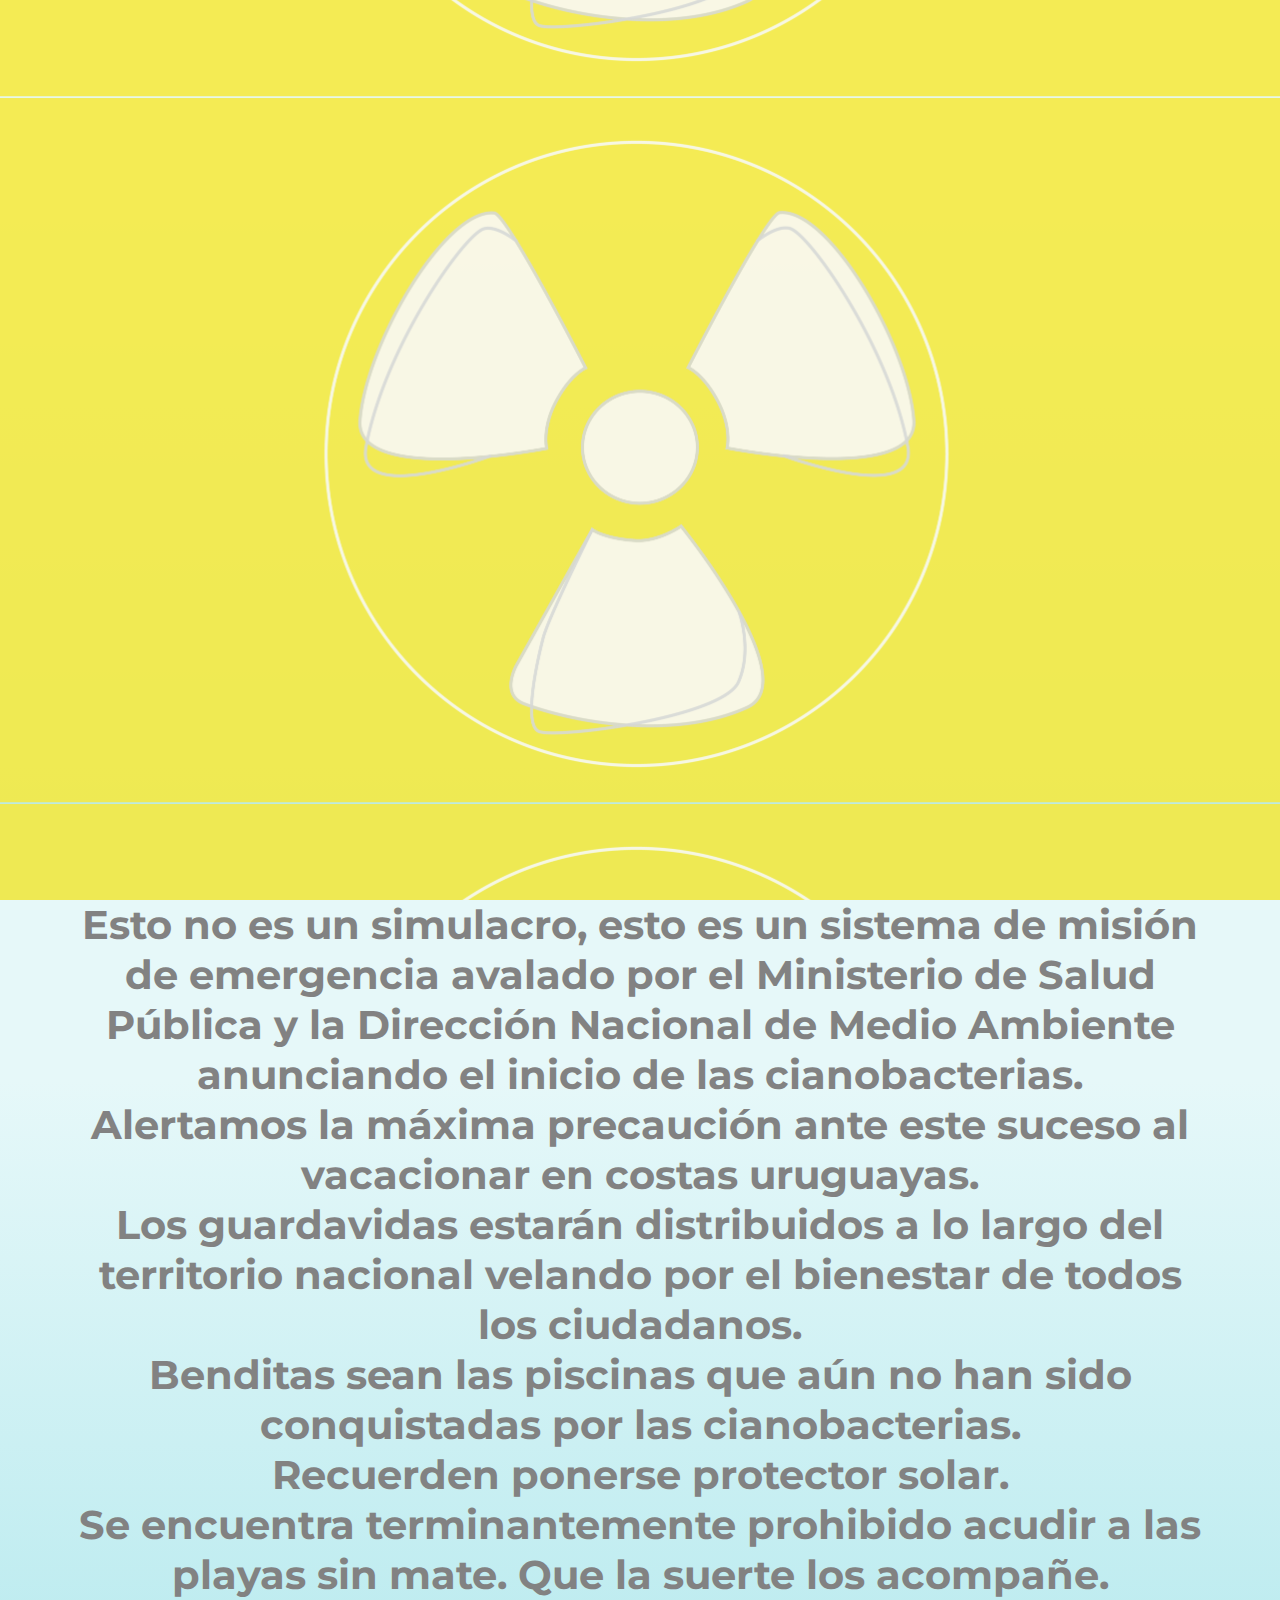
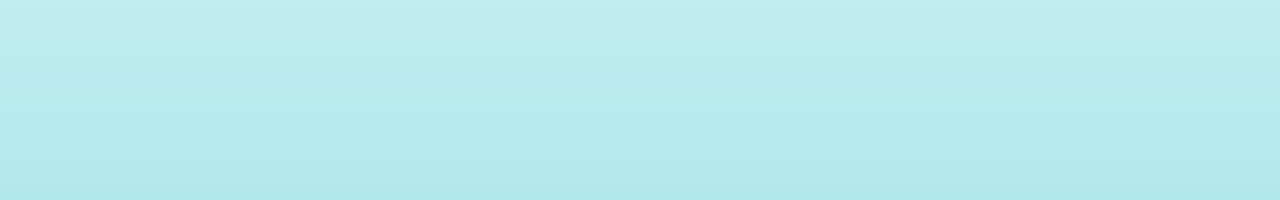
<file: index.html>
<!DOCTYPE html>
<html>
    <head>
    	<meta charset="utf-8">
        <title>Cianobacterias</title>
        <link href="https://fonts.googleapis.com/css?family=Montserrat&display=swap" rel="stylesheet">
        <link rel="stylesheet" type="text/css" href="estilo.css">
    </head>
    <body>
      <a class="block" href="comienzo.html">
        <div class="scroll-up" id="player">
          <p>Esto no es un simulacro, esto es un sistema de misión de emergencia avalado por el Ministerio de Salud Pública y la Dirección Nacional de Medio Ambiente anunciando el inicio de las cianobacterias.
            <br>
            Alertamos la máxima precaución ante este suceso al vacacionar en costas uruguayas.
            <br>
            Los guardavidas estarán distribuidos a lo largo del territorio nacional velando por el bienestar de todos los ciudadanos.
            <br>
            Benditas sean las piscinas que aún no han sido conquistadas por las cianobacterias.
            <br>
            Recuerden ponerse protector solar.
            <br>
            Se encuentra terminantemente prohibido acudir a las playas sin mate.
            Que la suerte los acompañe.
          </p>
          <audio autoplay>
            <source src="audio.ogg" type="audio/ogg">
            <source src="audio.mp3" type="audio/mpeg">
          </audio>
        </div>
      </a>
    </body>
</html>
</file>
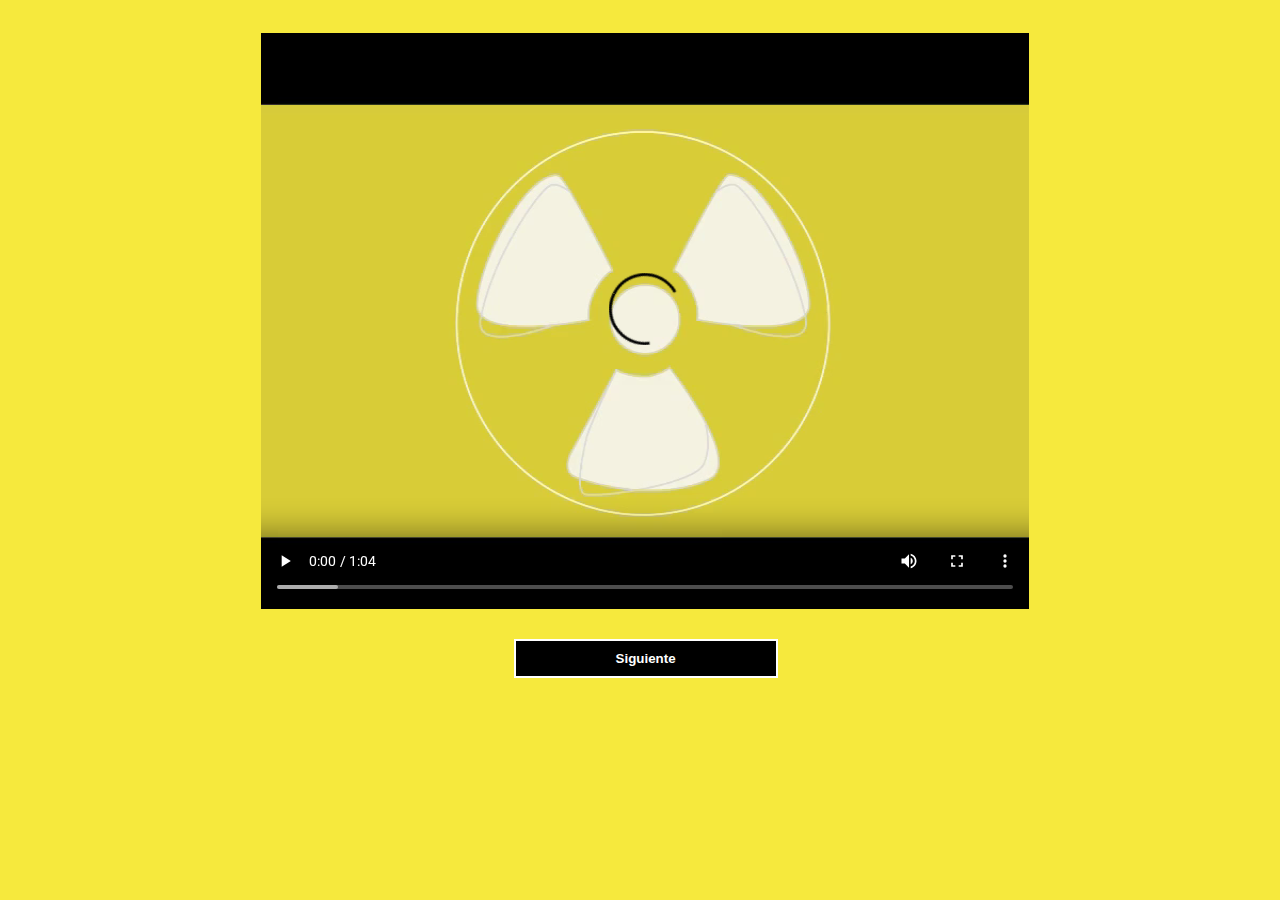
<file: index2.html>
<!DOCTYPE html>
<html>
    <head>
    	<meta charset="utf-8">
        <title>Cianobacterias</title>
        <link href="https://fonts.googleapis.com/css?family=Roboto&display=swap" rel="stylesheet">
        <link rel="stylesheet" type="text/css" href="estilo2.css">
    </head>
    <body>
        <div>
          <video height="100%" controls>
      <source src="video.mp4" type="video/mp4">
    </video>
      <a href="comienzo.html"><button>Siguiente</button></a>
    </div>
    </body>
</html>
</file>
<file: estilo.css>
*{
  font-family: 'Montserrat', sans-serif;
  font-weight: bold;
}

body {
  position: relative;
  margin: 0;
  padding: 0;
  height: 100vh;
  display: flex;
  flex-direction: column;
  align-items: center;
  justify-content: center;
  background: white;
  background-color: white;
  background: linear-gradient(to bottom, #e6f8f9 20%, #b1e8ed 100%);
  overflow: hidden;
}


div {width: 100%;
      }

.block {
    display: block;
    height: 100%;
    width: 100%;
    border: none;
    background-image: url("fondo1.png");
    background-size: contain;
    background-position: center;
    cursor: pointer;
    text-align: center;
    }


p { font-size: 40px;
  line-height : 80px;
  color: #828282;
  padding-left: 5%;
  padding-right: 5%;
  text-align: justify;
}

 /* codigo de creditos */
.scroll-up {
 overflow: hidden;
}

.scroll-up p {
 position: absolute;
 width: 90%;
 height: 100%;
 margin: 0;
 line-height: 50px;
 text-align: center;
 /* Starting position */
 -moz-transform:translateY(100%);
 -webkit-transform:translateY(100%);
 transform:translateY(100%);
 /* Apply animation to this element */
 -moz-animation: scroll-up 50s linear infinite;
 -webkit-animation: scroll-up 50s linear infinite;
 animation: scroll-up 50s linear;
}

/* Move it (define the animation) */
@-moz-keyframes scroll-up {
 0%   { -moz-transform: translateY(100%); }
 100% { -moz-transform: translateY(-100%); }
}
@-webkit-keyframes scroll-up {
 0%   { -webkit-transform: translateY(100%); }
 100% { -webkit-transform: translateY(-100%); }
}
@keyframes scroll-up {
 0%   {
 -moz-transform: translateY(100%); /* Browser bug fix */
 -webkit-transform: translateY(100%); /* Browser bug fix */
 transform: translateY(100%);
 }
 100% {
 -moz-transform: translateY(-100%); /* Browser bug fix */
 -webkit-transform: translateY(-100%); /* Browser bug fix */
 transform: translateY(-100%);
 }
}
 /* fin de codigo de creditos */
</file>
<file: estilo2.css>
*{
  font-family: 'Montserrat', sans-serif;
  font-weight: bold;
  background-color:#f6e93d;
}

video { padding-top:2%;
      padding-left: 20%;
      padding-right: 20%;}


button{
        text-align: center;
        background-color: black;
        border-style: solid;
        border-color: white;
        padding-top:10px;
        padding-bottom:10px;
        padding-left: 100px;
        padding-right: 100px;
        margin-top: 2%;
        margin-bottom: 2%;
        margin-left: 40%;
        margin-right: 40%;
        color: white;
        }


.block {
    display: block;
    height: 100%;
    width: 100%;
    border: none;
    cursor: pointer;
    text-align: center;
    position: fixed;
    }
</file>
